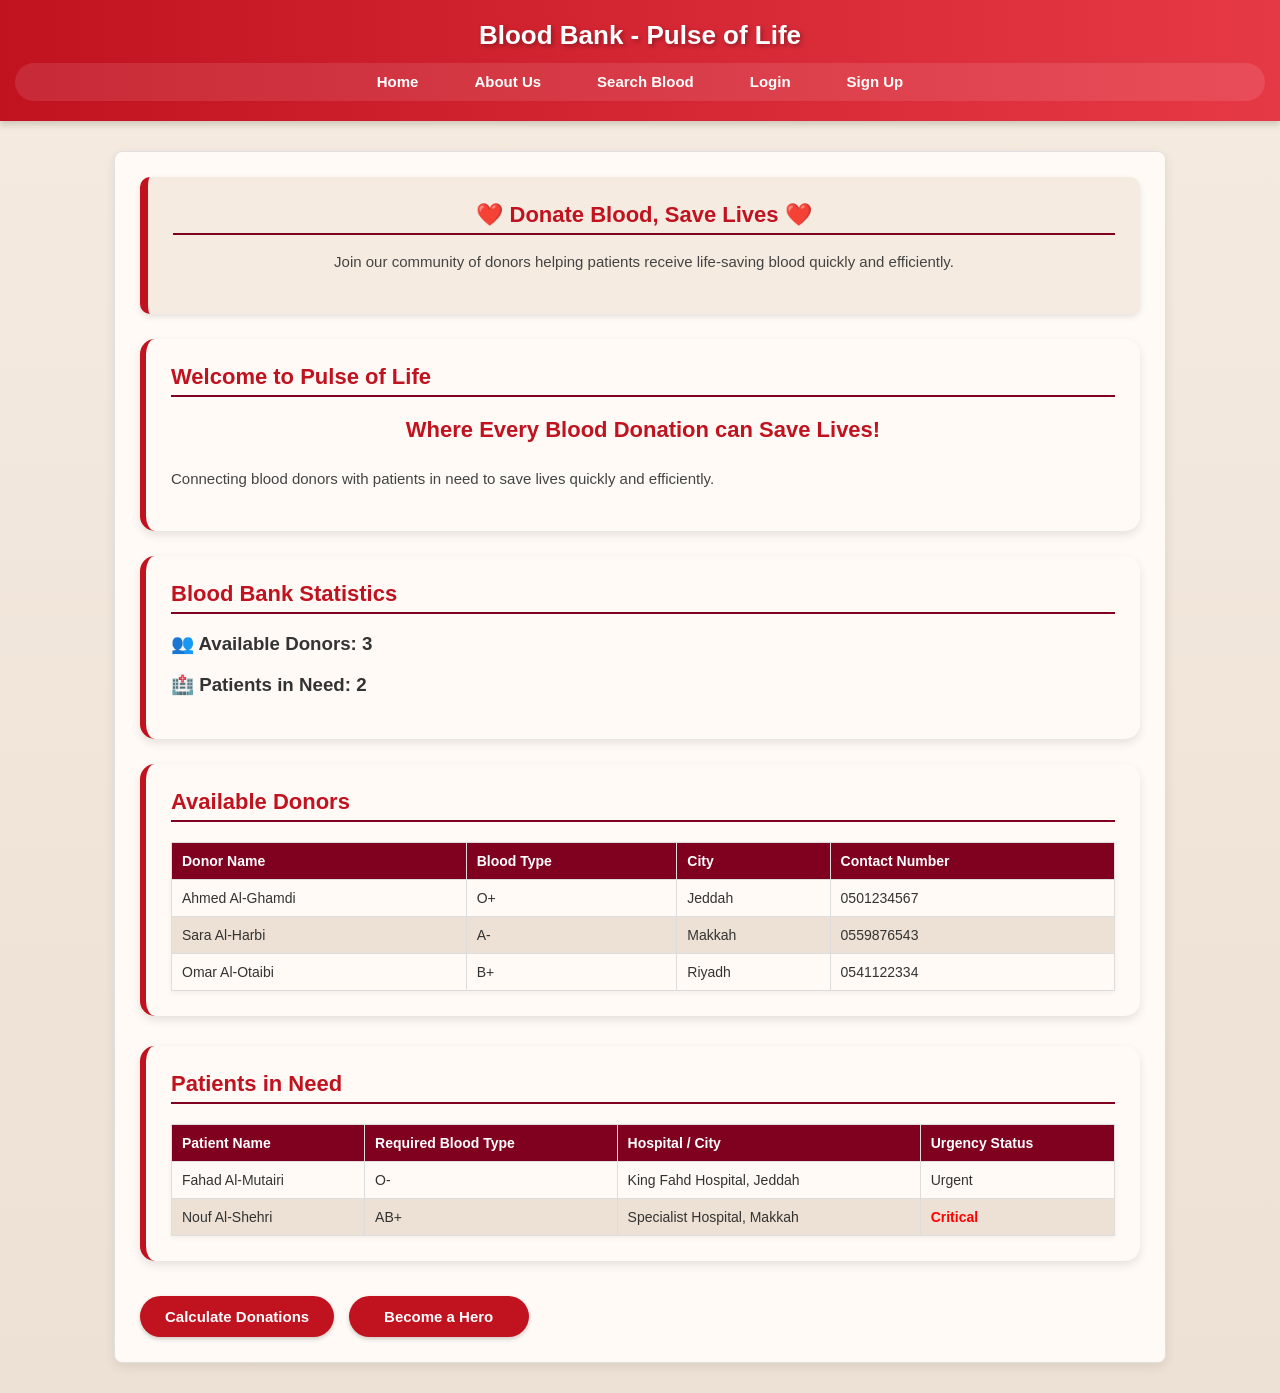
<file: index.html>
<!DOCTYPE html>
<html lang="en" dir="ltr">
<head>
    <!-- Page Metadata and Title -->
    <meta charset="UTF-8">
    <title>Home - Blood Bank</title>
    
    <!-- External CSS Stylesheet Link -->
    <link rel="stylesheet" href="css/style.css">
</head>
<body>

    <!-- Main Header Section -->
    <header>
        <h1>Blood Bank - Pulse of Life</h1>
        
        <!-- Navigation Menu -->
        <nav>
            <ul>
                <li><a href="index.html">Home</a></li>
                <li><a href="about.html">About Us</a></li>
                <li><a href="search.html">Search Blood</a></li>
                <li><a href="login.html">Login</a></li>
                <li><a href="signup.html">Sign Up</a></li>
            </ul>
        </nav>
    </header>

    <!-- Main Content Area -->
    <main>
     <section class="hero-section">

      <h2>❤️ Donate Blood, Save Lives ❤️</h2>
      <p>
        Join our community of donors helping patients
        receive life-saving blood quickly and efficiently.
      </p>

     </section>
        <!-- Welcome Section -->
        <section class="card">
            <h2>Welcome to Pulse of Life</h2>
            <p id="welcomeMessage"></p>
            <p>Connecting blood donors with patients in need to save lives quickly and efficiently.</p>
        </section>

        <!-- Donor Directory Table Section -->
          <section class="card">
            <h2>Blood Bank Statistics</h2>
            <h3>👥 Available Donors: 3</h3>
            <h3>🏥 Patients in Need: 2</h3>
          </section>
        <section class="card">
            <h2>Available Donors</h2>
            <table>
                <thead>
                    <tr>
                        <th>Donor Name</th>
                        <th>Blood Type</th>
                        <th>City</th>
                        <th>Contact Number</th>
                    </tr>
                </thead>
                <tbody>
                    <tr>
                        <td>Ahmed Al-Ghamdi</td>
                        <td>O+</td>
                        <td>Jeddah</td>
                        <td>0501234567</td>
                    </tr>
                    <tr>
                        <td>Sara Al-Harbi</td>
                        <td>A-</td>
                        <td>Makkah</td>
                        <td>0559876543</td>
                    </tr>
                    <tr>
                        <td>Omar Al-Otaibi</td>
                        <td>B+</td>
                        <td>Riyadh</td>
                        <td>0541122334</td>
                    </tr>
                </tbody>
            </table>
        </section>

        <!-- Patients in Need Table Section -->
        <section class="card" style="margin-top:30px;">            
          <h2>Patients in Need</h2>
            <table>
                <thead>
                    <tr>
                        <th>Patient Name</th>
                        <th>Required Blood Type</th>
                        <th>Hospital / City</th>
                        <th>Urgency Status</th>
                    </tr>
                </thead>
                <tbody>
                    <tr>
                        <td>Fahad Al-Mutairi</td>
                        <td>O-</td>
                        <td>King Fahd Hospital, Jeddah</td>
                        <td>Urgent</td>
                    </tr>
                    <tr>
                        <td>Nouf Al-Shehri</td>
                        <td>AB+</td>
                        <td>Specialist Hospital, Makkah</td>
                        <td style="color:red;font-weight:bold;">
                          Critical
                    </td>
                    </tr>
                </tbody>
            </table>
        </section>
       <button onclick="donorCounter()">
         Calculate Donations
       </button>
       <button onclick="window.location.href='signup.html'">
         Become a Hero
       </button>
    </main>
    <script src="script.js"></script>
</body>
</html>
</file>
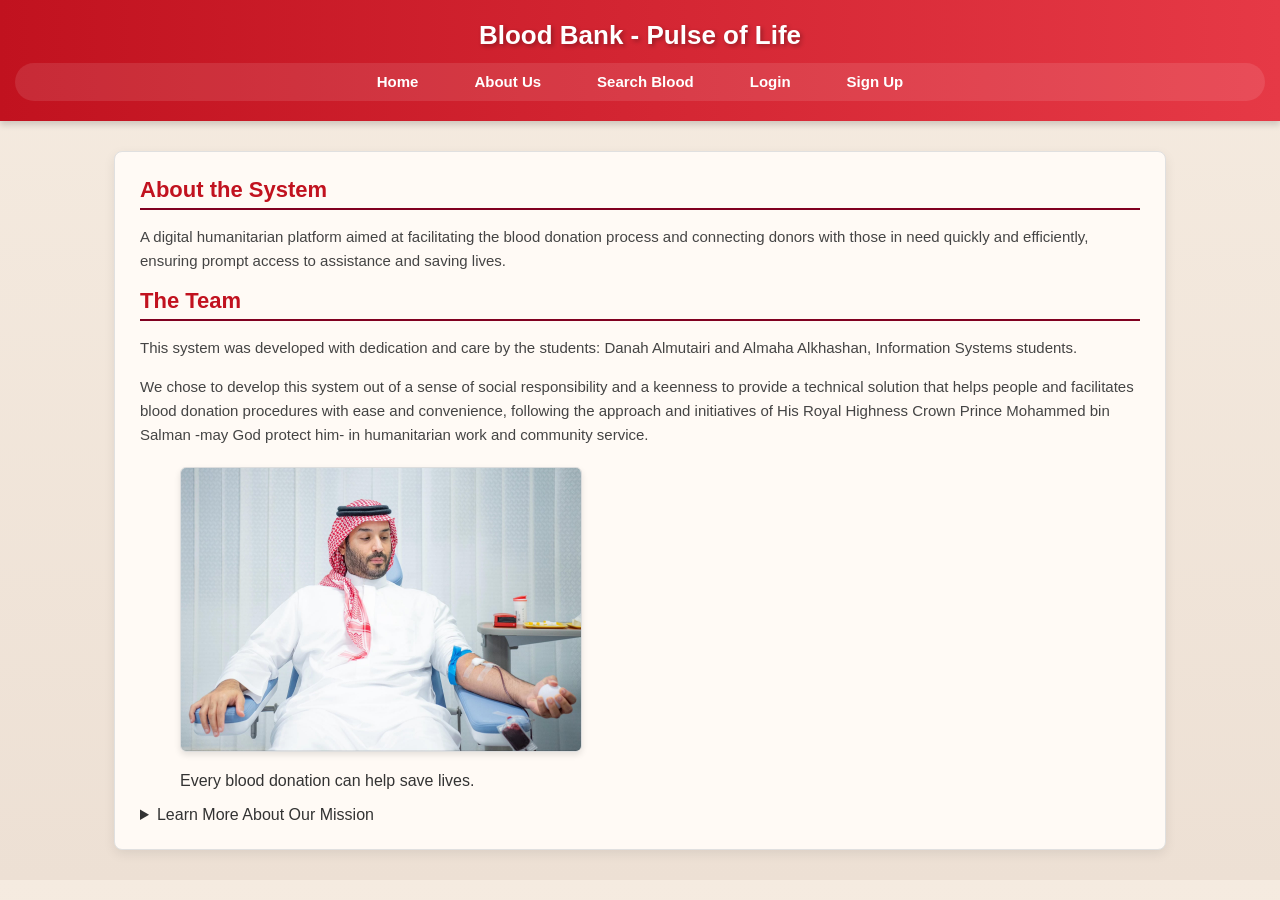
<file: about.html>
<!DOCTYPE html>
<html lang="en" dir="ltr">
<head>
    <!-- Page Metadata and Title -->
    <meta charset="UTF-8">
    <title>About Us - Blood Bank</title>
    
    <!-- External CSS Stylesheet Link -->
    <link rel="stylesheet" href="css/style.css">
</head>
<body>

    <!-- Main Header Section -->
    <header>
        <h1>Blood Bank - Pulse of Life</h1>
        
        <!-- Navigation Menu -->
        <nav>
            <ul>
                <li><a href="index.html">Home</a></li>
                <li><a href="about.html">About Us</a></li>
                <li><a href="search.html">Search Blood</a></li>
                <li><a href="login.html">Login</a></li>
                <li><a href="signup.html">Sign Up</a></li>
            </ul>
        </nav>
    </header>

    <!-- Main Content Area -->
    <main>
        <!-- System Description Section -->
        <section>
            <h2 id="aboutTitle" onclick="changeTitleColor()">
               About the System
            </h2>
            <p>A digital humanitarian platform aimed at facilitating the blood donation process and connecting donors with those in need quickly and efficiently, ensuring prompt access to assistance and saving lives.</p>
        </section>

        <!-- Project Team & Project Motivation Section -->
        <section>
            <h2>The Team</h2>
            <p>This system was developed with dedication and care by the students: Danah Almutairi and Almaha Alkhashan, Information Systems students.</p>
            <p>We chose to develop this system out of a sense of social responsibility and a keenness to provide a technical solution that helps people and facilitates blood donation procedures with ease and convenience, following the approach and initiatives of His Royal Highness Crown Prince Mohammed bin Salman -may God protect him- in humanitarian work and community service.</p>
        </section>

        <!-- Image Mapping Section -->
         <section>
         <figure>
         <img src="images/Donation.jpeg"
           alt="Blood Donation"
           id="donationImage"
           usemap="#donate-map"
           width="400"
           onclick="changeImageBorder()"
           onmouseover="changeImageBorder()">
         <figcaption>
            Every blood donation can help save lives.
         </figcaption>
         </figure>
            <map name="donate-map">
                <area shape="rect" coords="0,0,450,400" href="index.html" alt="Back to Home Page" title="Back to Home Page">
            </map>
        </section>
        <details>
        <summary>
         Learn More About Our Mission
        </summary>
        <p>
         Pulse of Life connects blood donors with
         patients in need quickly and efficiently.
        </p>
    </details>
    </main>
    <script src="script.js"></script>
</body>
</html>
</file>
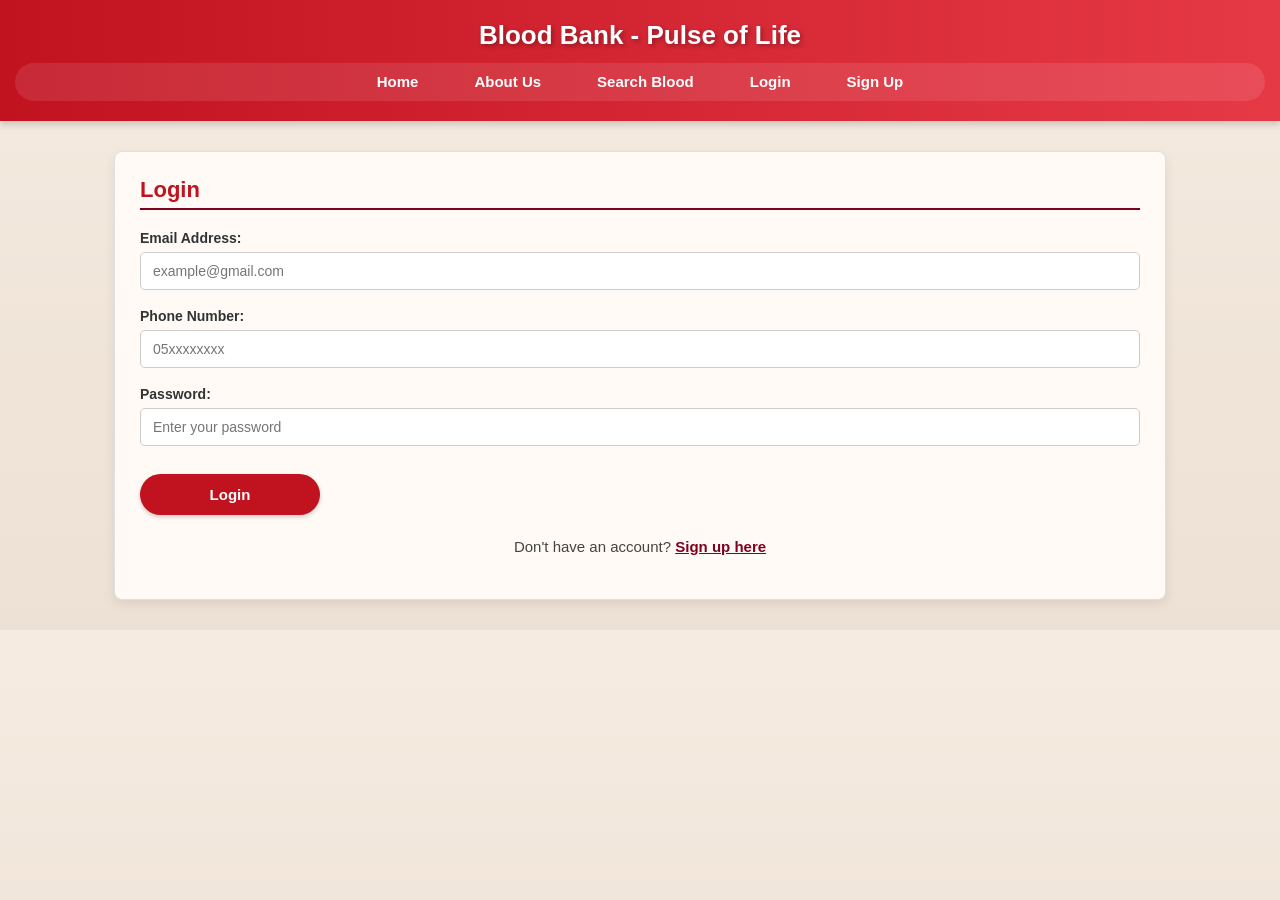
<file: login.html>
<!DOCTYPE html>
<html lang="en" dir="ltr">
<head>
    <!-- Page Metadata and Title -->
    <meta charset="UTF-8">
    <title>Login - Blood Bank</title>
    
    <!-- External CSS Stylesheet Link -->
    <link rel="stylesheet" href="css/style.css">
</head>
<body>

    <!-- Main Header Section -->
    <header>
        <h1>Blood Bank - Pulse of Life</h1>
        
        <!-- Navigation Menu -->
        <nav>
            <ul>
                <li><a href="index.html">Home</a></li>
                <li><a href="about.html">About Us</a></li>
                <li><a href="search.html">Search Blood</a></li>
                <li><a href="login.html">Login</a></li>
                <li><a href="signup.html">Sign Up</a></li>
            </ul>
        </nav>
    </header>

    <!-- Main Content Area -->
    <main>
        <h2>Login</h2>
        
        <!-- Login Form -->
        <form action="#" method="POST" onsubmit="return validateLogin()">            <!-- Email Input Field -->
            <div class="form-group">
                <label for="email">Email Address:</label>
                <input type="email" id="email" name="email" placeholder="example@gmail.com" required>
            </div>

            <!-- Phone Number Input Field (Limited to 10 Digits) -->
            <div class="form-group">
                <label for="phone">Phone Number:</label>
                <input type="tel" id="phone" name="phone" placeholder="05xxxxxxxx" maxlength="10" pattern="[0-9]{10}" required>
            </div>

            <!-- Password Input Field -->
            <div class="form-group">
                <label for="password">Password:</label>
                <input type="password" id="password" name="password" placeholder="Enter your password" required>
            </div>

            <!-- Submit Button -->
            <button type="submit">Login</button>
        </form>

        <!-- Link to Sign Up Page if the user doesn't have an account -->
        <p style="margin-top: 20px; text-align: center;">
            Don't have an account? <a href="signup.html" style="color: #800020; font-weight: bold; text-decoration: underline;">Sign up here</a>
        </p>
    </main>
    <script src="script.js"></script>
</body>
</html>
</file>
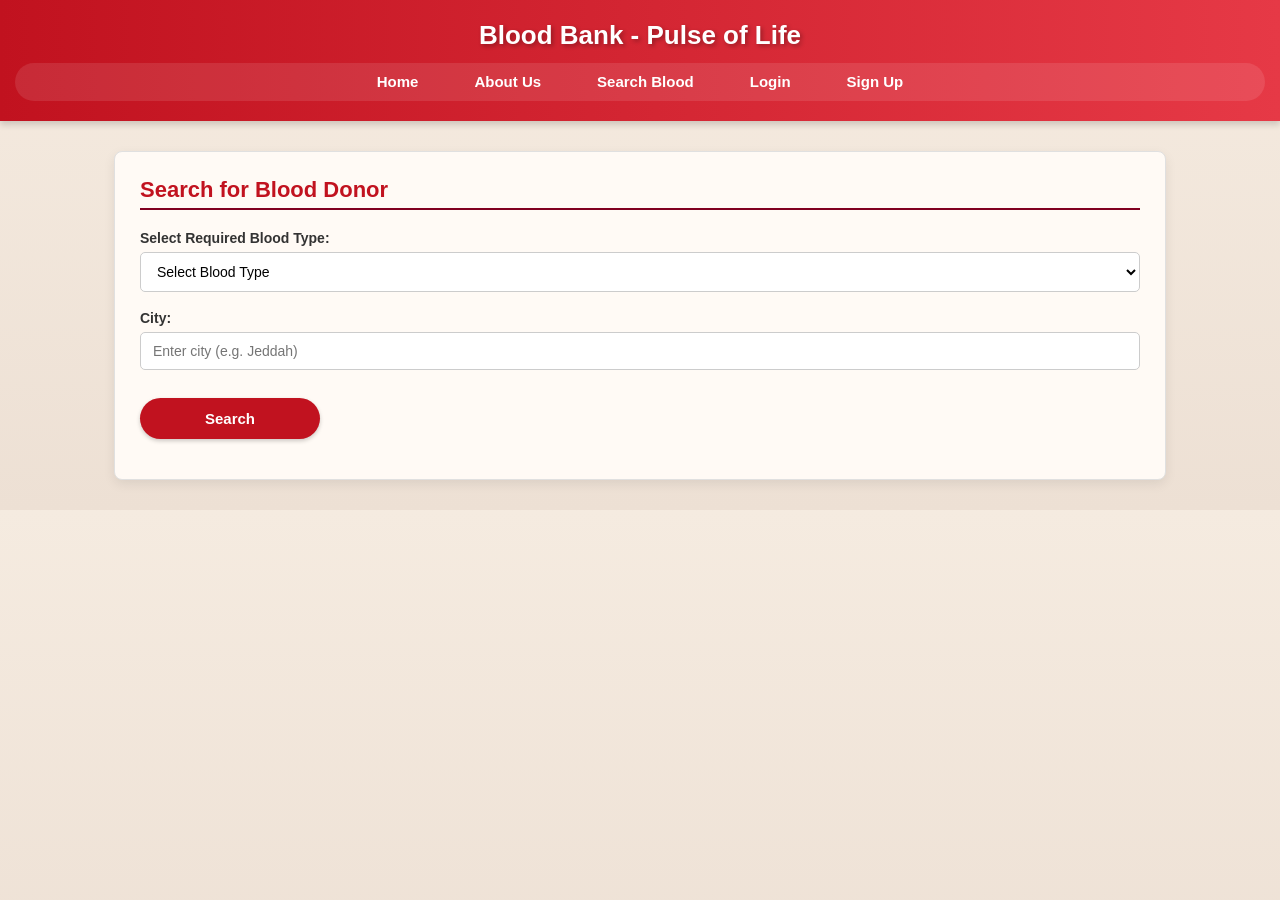
<file: search.html>
<!DOCTYPE html>
<html lang="en" dir="ltr">
<head>
    <!-- Page Metadata and Title -->
    <meta charset="UTF-8">
    <title>Search Blood - Blood Bank</title>
    
    <!-- External CSS Stylesheet Link -->
    <link rel="stylesheet" href="css/style.css">
</head>
<body>

    <!-- Main Header Section -->
    <header>
        <h1>Blood Bank - Pulse of Life</h1>
        
        <!-- Navigation Menu -->
        <nav>
            <ul>
                <li><a href="index.html">Home</a></li>
                <li><a href="about.html">About Us</a></li>
                <li><a href="search.html">Search Blood</a></li>
                <li><a href="login.html">Login</a></li>
                <li><a href="signup.html">Sign Up</a></li>
            </ul>
        </nav>
    </header>

    <!-- Main Content Area -->
    <main>
        <h2>Search for Blood Donor</h2>
        
        <!-- Search Form -->
           <form action="#" method="GET" onsubmit="return searchDonor()">            <!-- Blood Type Selection Dropdown -->
            <div class="form-group">
                <label for="search-blood">Select Required Blood Type:</label>
                <select id="search-blood" name="search_blood">
                    <option value="">
                      Select Blood Type
                    </option>
                    <option value="O+">O+</option>
                    <option value="O-">O-</option>
                    <option value="A+">A+</option>
                    <option value="A-">A-</option>
                    <option value="B+">B+</option>
                    <option value="B-">B-</option>
                    <option value="AB+">AB+</option>
                    <option value="AB-">AB-</option>
                </select>
            </div>

            <!-- City Input Field -->
            <div class="form-group">
                <label for="city">City:</label>
                <input type="text" id="city" name="city" placeholder="Enter city (e.g. Jeddah)">
            </div>

            <!-- Search Submit Button -->
            <button type="submit">Search</button>
          <p id="searchResult"></p>
        </form>
    </main>
    <script src="script.js"></script>
</body>
</html>
</file>
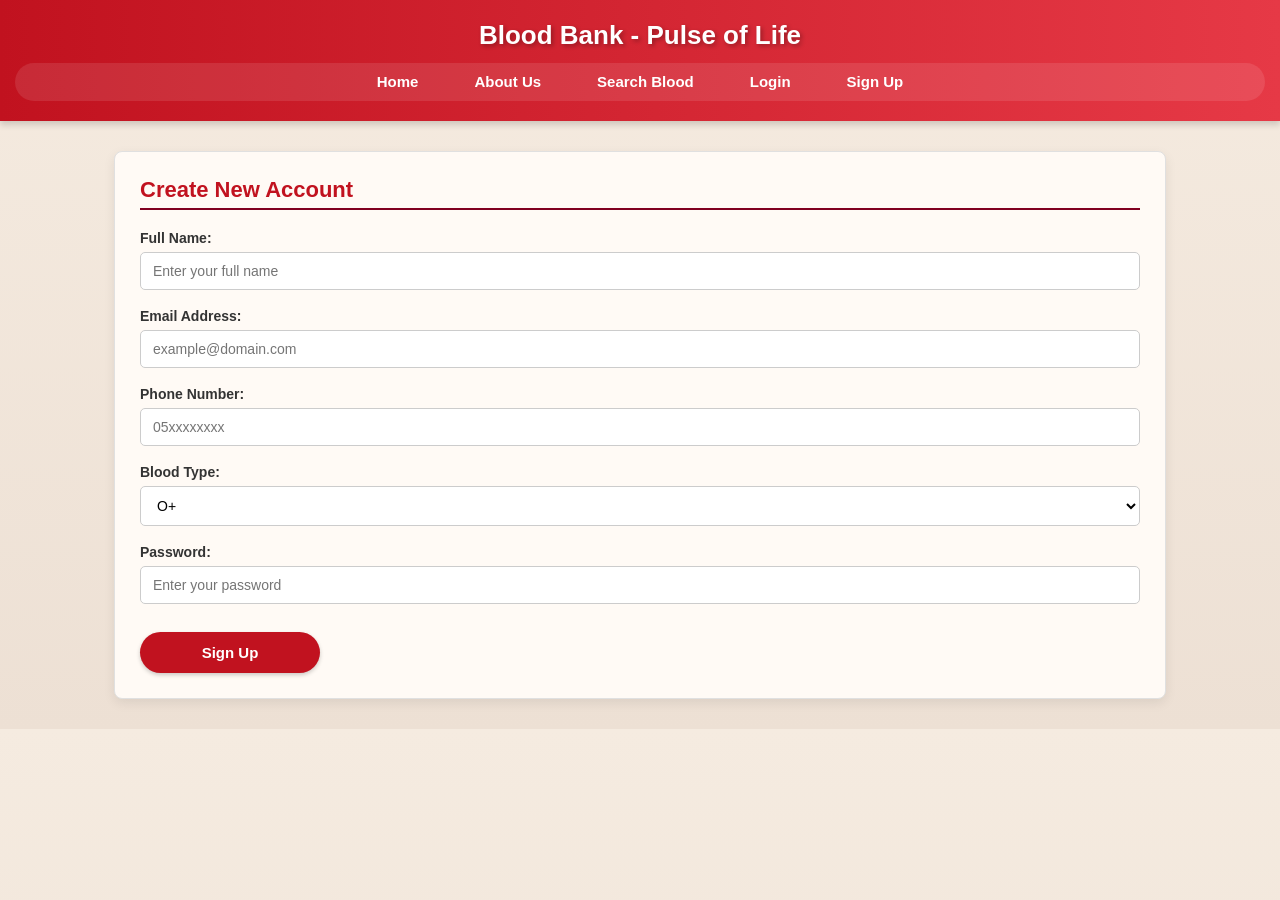
<file: signup.html>
<!DOCTYPE html>
<html lang="en" dir="ltr">
<head>
    <!-- Page Metadata and Title -->
    <meta charset="UTF-8">
    <title>Sign Up - Blood Bank</title>
    
    <!-- External CSS Stylesheet Link -->
    <link rel="stylesheet" href="css/style.css">
</head>
<body>

    <!-- Main Header Section -->
    <header>
        <h1>Blood Bank - Pulse of Life</h1>
        
        <!-- Navigation Menu -->
        <nav>
            <ul>
                <li><a href="index.html">Home</a></li>
                <li><a href="about.html">About Us</a></li>
                <li><a href="search.html">Search Blood</a></li>
                <li><a href="login.html">Login</a></li>
                <li><a href="signup.html">Sign Up</a></li>
            </ul>
        </nav>
    </header>

    <!-- Main Content Area -->
    <main>
        <h2>Create New Account</h2>
        
        <!-- Registration Form -->
        <form action="#" method="POST" onsubmit="return validateSignup()">            <!-- Full Name Input Field -->
            <div class="form-group">
                <label for="fullname">Full Name:</label>
                <input type="text" id="fullname" name="fullname" placeholder="Enter your full name" required>
            </div>

            <!-- Email Input Field -->
            <div class="form-group">
                <label for="email">Email Address:</label>
                <input type="email" id="email" name="email" placeholder="example@domain.com" required>
            </div>

            <!-- Phone Number Input Field (Limited to 10 Digits) -->
            <div class="form-group">
                <label for="phone">Phone Number:</label>
                <input type="tel" id="phone" name="phone" placeholder="05xxxxxxxx" maxlength="10" pattern="[0-9]{10}" required>
            </div>

            <!-- Blood Type Selection Dropdown -->
            <div class="form-group">
                <label for="blood-type">Blood Type:</label>
                <select id="blood-type" name="blood_type">
                    <option value="O+">O+</option>
                    <option value="O-">O-</option>
                    <option value="A+">A+</option>
                    <option value="A-">A-</option>
                    <option value="B+">B+</option>
                    <option value="B-">B-</option>
                    <option value="AB+">AB+</option>
                    <option value="AB-">AB-</option>
                </select>
            </div>

            <!-- Password Input Field -->
            <div class="form-group">
                <label for="password">Password:</label>
                <input type="password" id="password" name="password" placeholder="Enter your password" required>
            </div>

            <!-- Submit Button -->
            <button type="submit">Sign Up</button>
        </form>
    </main>
    <script src="script.js"></script>
</body>
</html>
</file>
<file: css/style.css>
/* ==========================================
   1. General Body & Layout Styles
   ========================================== */
body {
    font-family: Arial, sans-serif;
    background-image: linear-gradient(
        to bottom,
        #f5ebe0,
        #ede0d4
    );
    color: #333333;
    margin: 0;
    padding: 0;
}

/* ==========================================
   2. Master Page, Header & Menus
   ========================================== */
header {
    background-image: linear-gradient(
        to right,
        #c1121f,
        #e63946
    );

    color: #ffffff;
    padding: 20px 15px;
    text-align: center;
    position: relative;
    z-index: 100;
    box-shadow: 0px 4px 6px rgba(0, 0, 0, 0.15);
}

header h1 {
    margin: 0 0 12px 0;
    font-size: 26px;
    font-weight: bold;
    text-shadow: 2px 2px 4px rgba(0,0,0,0.3);
}

nav ul {
    list-style-type: none;
    padding: 0;
    margin: 0;
    display: flex;
    justify-content: center;
    gap: 20px;
}

nav {

    background-color: rgba(255, 255, 255, 0.1);
    padding: 10px;
    border-radius: 30px;
}

nav ul li a {
    color: #ffffff;
    text-decoration: none;
    font-weight: bold;
    font-size: 15px;
    padding: 10px 18px;
    border-radius: 25px;
    transition: 0.3s;
}

nav ul li a:hover {
    background-color: white;
    color: #c1121f;
    text-decoration: none;
}

/* ==========================================
   3. Main Content Container & General Classes
   ========================================== */
main {
    width: 90%;
    max-width: 1000px;
    margin: 30px auto;
    padding: 25px;
    background-color: #fffaf5;
    border-radius: 8px;
    border: 1px solid #e0e0e0; /* Shadows and borders effects */
    box-shadow: 0px 4px 12px rgba(0, 0, 0, 0.08); /* Shadows and borders effects */
    position: relative;
    z-index: 10; /* Layering technique */
}

/* General Classes for reusable components */
.form-group {
    margin-bottom: 18px;
}

/* Headings and Paragraphs */
h2 {
    color: #c1121f;
    font-size: 22px;
    margin-top: 0;
    margin-bottom: 15px;
    border-bottom: 2px solid #800020;
    padding-bottom: 5px;
}

p {
    line-height: 1.6;
    font-size: 15px;
    color: #444444;
}

/* ==========================================
   4. Forms and Input Fields Alignment
   ========================================== */
form {
    margin-top: 20px;
}

label {
    display: block;
    margin-bottom: 6px;
    font-weight: bold;
    color: #333333;
    font-size: 14px;
}

input[type="text"],
input[type="email"],
input[type="tel"],
input[type="password"],
select {
    width: 100%;
    padding: 10px 12px;
    border: 1px solid #cccccc;
    border-radius: 5px;
    box-sizing: border-box;
    font-size: 14px;
    background-color: #ffffff;
    transition: border-color 0.2s ease;
}

input[type="text"]:focus,
input[type="email"]:focus,
input[type="tel"]:focus,
input[type="password"]:focus,
select:focus {
    border-color: #800020;
    outline: none;
    box-shadow: 0 0 5px rgba(128, 0, 32, 0.3);
}

/* ==========================================
   5. Buttons & Interactive Elements
   ========================================== */
button,
input[type="submit"] {
    background-color: #c1121f;
    color: #ffffff;
    border: none;
    padding: 12px 25px;
    min-width: 180px;
    font-size: 15px;
    font-weight: bold;
    border-radius: 25px;
    cursor: pointer;
    margin-top: 10px;
    box-shadow: 0px 2px 4px rgba(0, 0, 0, 0.2);
    transition: 0.3s ease;
}
button {
    margin-right: 10px;
}
button:hover,
input[type="submit"]:hover {
    background-color: #9d0208;
    transform: scale(1.05);
}

/* ==========================================
   6. Tables Layout (Donor Directory)
   ========================================== */
table {
    width: 100%;
    border-collapse: collapse;
    margin-top: 20px;
    font-size: 14px;
    border: 1px solid #dddddd;
    box-shadow: 0px 2px 5px rgba(0, 0, 0, 0.05);
}

table, th, td {
    border: 1px solid #dddddd;
}

th {
    background-color: #800020;
    color: #ffffff;
    padding: 10px;
    text-align: left;
    font-size: 14px;
}

td {
    padding: 10px;
    text-align: left;
    color: #333333;
}

tr:nth-child(even) {
    background-color: #ede0d4;
}
tr:hover {
    background-color: #f5ebe0;
}

/* ==========================================
   7. Images Alignment & Layering
   ========================================== */
img {
    max-width: 100%;
    height: auto;
    display: block;
    margin: 20px 0;
    border-radius: 6px;
    border: 1px solid #dddddd;
    box-shadow: 0px 3px 6px rgba(0, 0, 0, 0.1);
}

.hero-section {
    text-align: center;
    background-color: #f5ebe0;
    padding: 25px;
    border-left: 8px solid #c1121f;
    border-radius: 10px;
    margin-bottom: 25px;
    box-shadow: 0px 3px 6px rgba(0,0,0,0.1);
}

#welcomeMessage {
    text-align: center;
    margin-top: 10px;
    margin-bottom: 20px;
}

.card {
    background-color: #fffaf5;
    padding: 25px;
    margin-bottom: 25px;
    border-left: 6px solid #c1121f;
    border-radius: 15px;
    box-shadow: 0px 4px 10px rgba(0,0,0,0.1);
}
</file>
